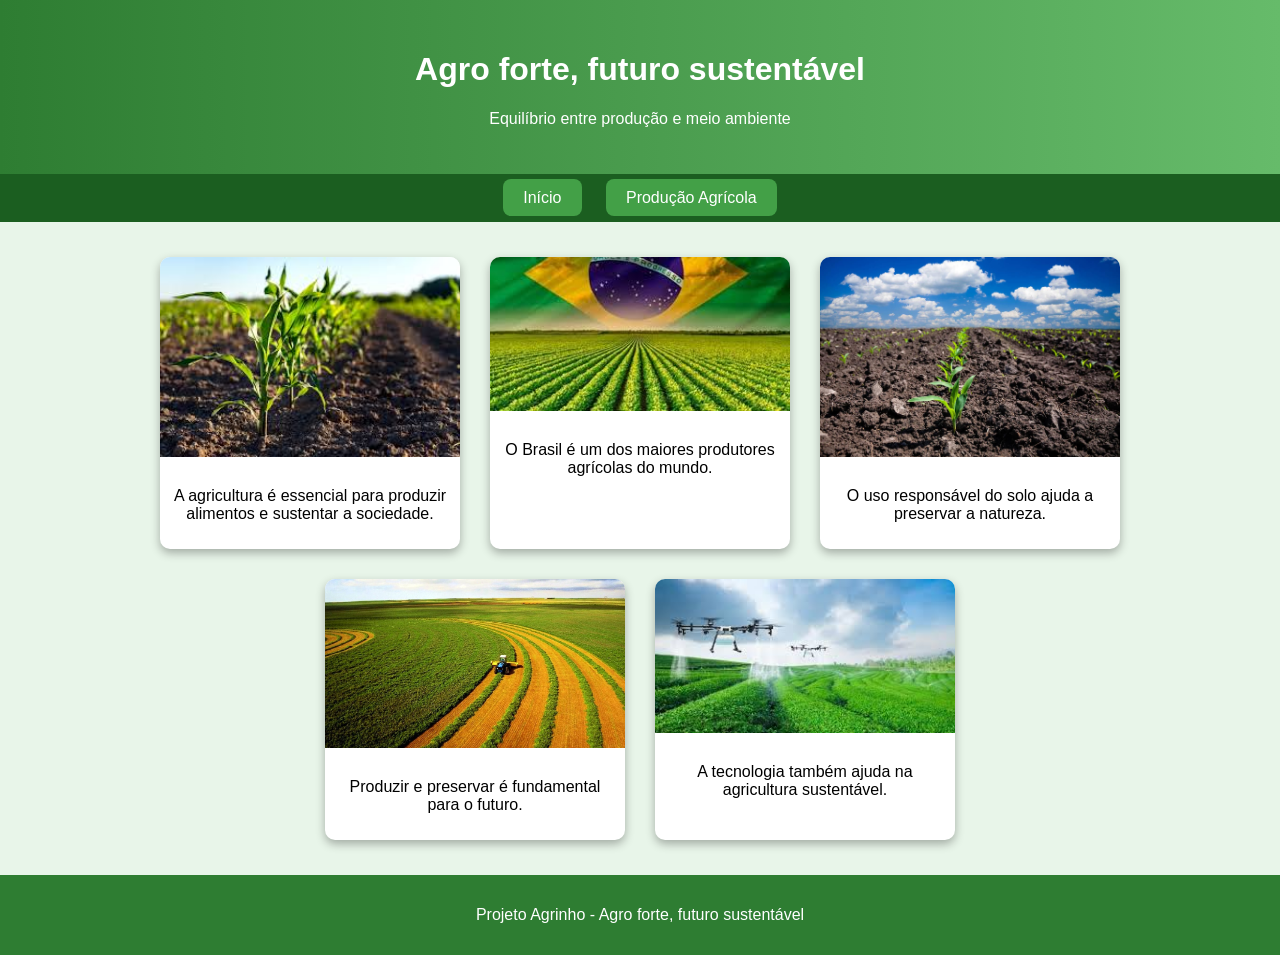
<file: index.html>
<!DOCTYPE html>
<html lang="pt-br">
<head>
<meta charset="UTF-8">
<title>Agro Forte - Futuro Sustentável</title>
<link rel="stylesheet" href="style.css">
</head>

<body>

<header>
<h1>Agro forte, futuro sustentável</h1>
<p>Equilíbrio entre produção e meio ambiente</p>
</header>

<nav>
<a href="index.html">Início</a>
<a href="producao.html">Produção Agrícola</a>
</nav>

<section class="container">

<div class="card">
<img src="foto6.jpg">
<p>A agricultura é essencial para produzir alimentos e sustentar a sociedade.</p>
</div>

<div class="card">
<img src="foto7.jpg">
<p>O Brasil é um dos maiores produtores agrícolas do mundo.</p>
</div>

<div class="card">
<img src="foto8.jpg">
<p>O uso responsável do solo ajuda a preservar a natureza.</p>
</div>

<div class="card">
<img src="foto9.jpg">
<p>Produzir e preservar é fundamental para o futuro.</p>
</div>

<div class="card">
<img src="foto10.jpg">
<p>A tecnologia também ajuda na agricultura sustentável.</p>
</div>

</section>

<footer>
<p>Projeto Agrinho - Agro forte, futuro sustentável</p>
</footer>

</body>
</html>
</file>
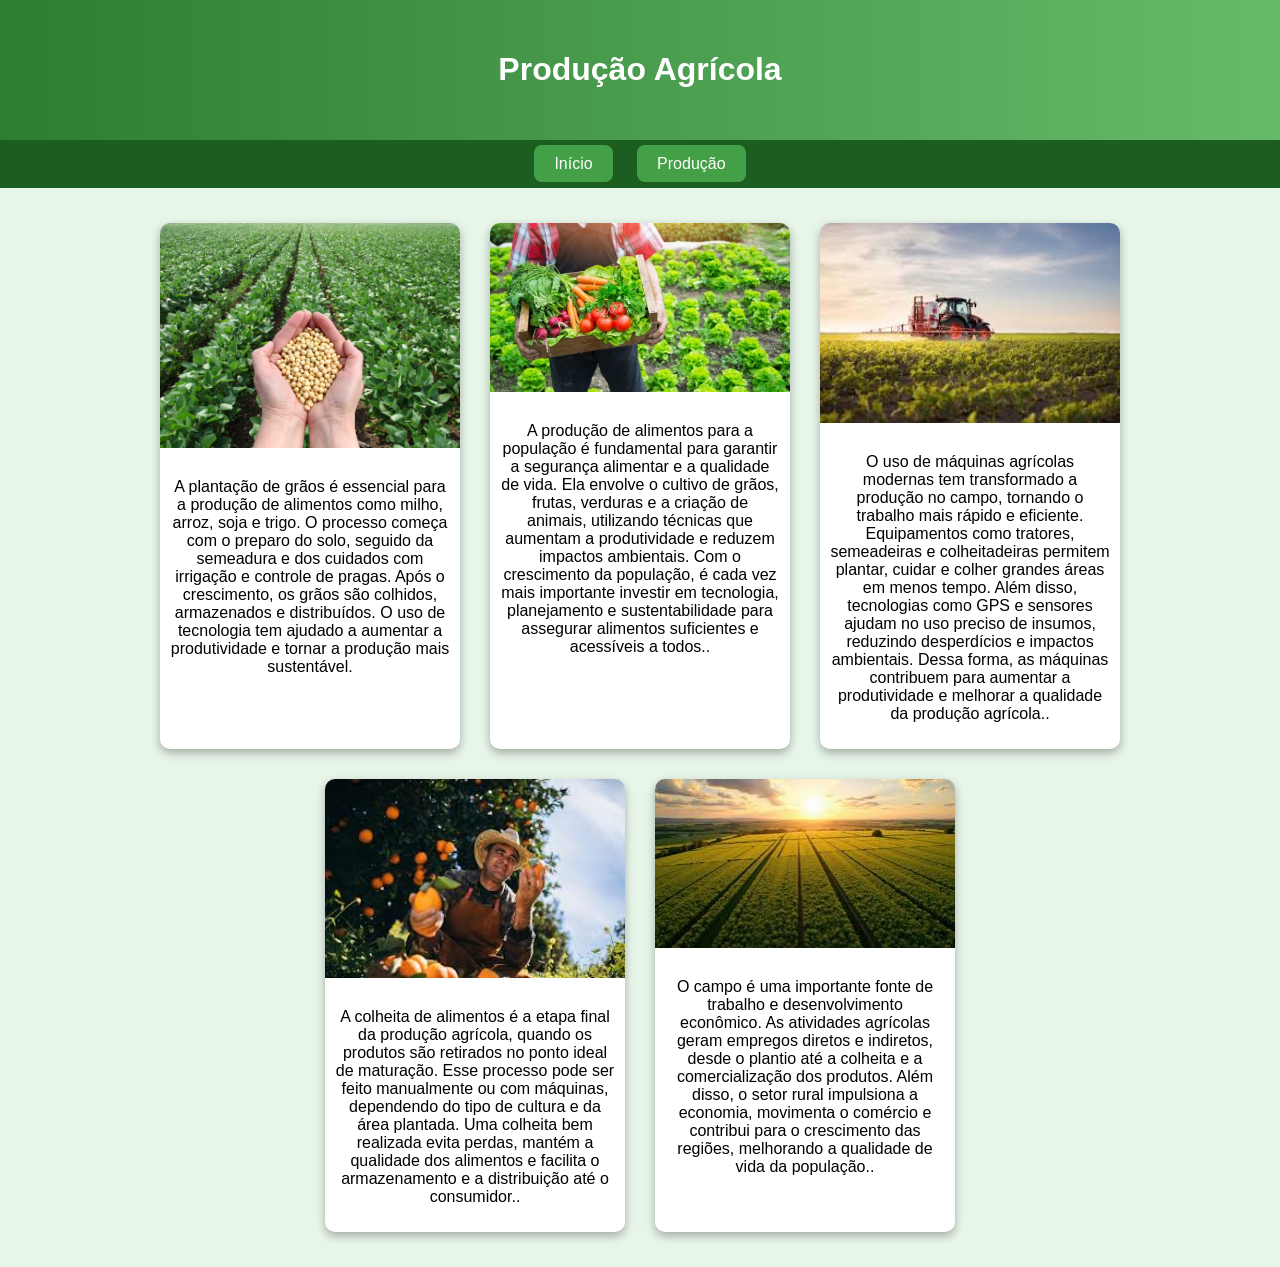
<file: producao.html>
<!DOCTYPE html>
<html lang="pt-br">
<head>
<meta charset="UTF-8">
<title>Produção Agrícola</title>
<link rel="stylesheet" href="style.css">
</head>

<body>

<header>
<h1>Produção Agrícola</h1>
</header>

<nav>
<a href="index.html">Início</a>
<a href="producao.html">Produção</a>
</nav>

<section class="container">

<div class="card">
<img src= "foto1.jpg">
<p>A plantação de grãos é essencial para a produção de alimentos como milho, arroz, soja e trigo. O processo começa com o preparo do solo, seguido da semeadura e dos cuidados com irrigação e controle de pragas. Após o crescimento, os grãos são colhidos, armazenados e distribuídos. O uso de tecnologia tem ajudado a aumentar a produtividade e tornar a produção mais sustentável.</p>
</div>

<div class="card">
<img src="foto2.jpg">
<p>A produção de alimentos para a população é fundamental para garantir a segurança alimentar e a qualidade de vida. Ela envolve o cultivo de grãos, frutas, verduras e a criação de animais, utilizando técnicas que aumentam a produtividade e reduzem impactos ambientais. Com o crescimento da população, é cada vez mais importante investir em tecnologia, planejamento e sustentabilidade para assegurar alimentos suficientes e acessíveis a todos..</p>
</div>

<div class="card">
<img src="foto3.jpg">
<p>O uso de máquinas agrícolas modernas tem transformado a produção no campo, tornando o trabalho mais rápido e eficiente. Equipamentos como tratores, semeadeiras e colheitadeiras permitem plantar, cuidar e colher grandes áreas em menos tempo. Além disso, tecnologias como GPS e sensores ajudam no uso preciso de insumos, reduzindo desperdícios e impactos ambientais. Dessa forma, as máquinas contribuem para aumentar a produtividade e melhorar a qualidade da produção agrícola..</p>
</div>

<div class="card">
<img src="foto4.jpg">
<p>A colheita de alimentos é a etapa final da produção agrícola, quando os produtos são retirados no ponto ideal de maturação. Esse processo pode ser feito manualmente ou com máquinas, dependendo do tipo de cultura e da área plantada. Uma colheita bem realizada evita perdas, mantém a qualidade dos alimentos e facilita o armazenamento e a distribuição até o consumidor..</p>
</div>

<div class="card">
<img src="foto5.jpg">
<p>O campo é uma importante fonte de trabalho e desenvolvimento econômico. As atividades agrícolas geram empregos diretos e indiretos, desde o plantio até a colheita e a comercialização dos produtos. Além disso, o setor rural impulsiona a economia, movimenta o comércio e contribui para o crescimento das regiões, melhorando a qualidade de vida da população..</p>
</div>

</section>

</body>
</html>
</file>
<file: style.css>
body{
font-family: Arial;
margin:0;
background:#e8f5e9;
}

header{
background:linear-gradient(90deg,#2e7d32,#66bb6a);
color:white;
text-align:center;
padding:30px;
}

nav{
text-align:center;
background:#1b5e20;
padding:15px;
}

nav a{
color:white;
text-decoration:none;
margin:10px;
padding:10px 20px;
background:#43a047;
border-radius:8px;
}

nav a:hover{
background:#2e7d32;
}

.container{
display:flex;
flex-wrap:wrap;
justify-content:center;
padding:20px;
}

.card{
background:white;
width:300px;
margin:15px;
border-radius:10px;
box-shadow:0 4px 10px rgba(0,0,0,0.3);
text-align:center;
}

.card img{
width:100%;
border-radius:10px 10px 0 0;
}

.card p{
padding:10px;
}

footer{
background:#2e7d32;
color:white;
text-align:center;
padding:15px;
}
</file>
